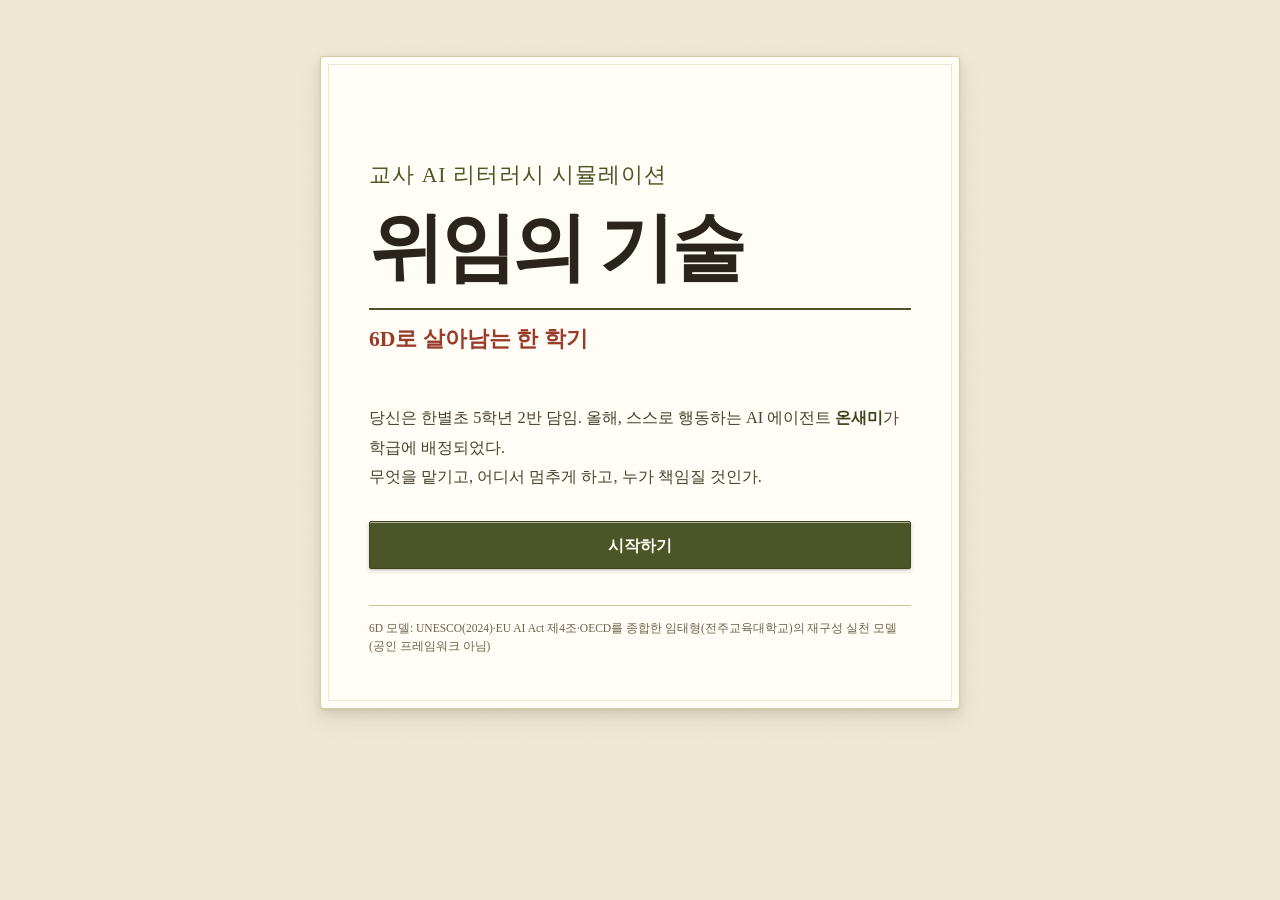
<file: index.html>
<!DOCTYPE html>
<html lang="ko">
<head>
<meta charset="UTF-8">
<meta name="viewport" content="width=device-width, initial-scale=1">
<title>위임의 기술 — 6D로 살아남는 한 학기</title>
<meta name="description" content="AI 시대 교사의 6D 역량(Define·Design·Delegate·Detect·Decide·Disclose)을 훈련하는 시뮬레이션 게임">
<meta property="og:type" content="website">
<meta property="og:title" content="위임의 기술 — 6D로 살아남는 한 학기">
<meta property="og:description" content="AI 에이전트 온새미와 보내는 한 학기. 무엇을 위임하고, 어디서 멈추게 하고, 누가 책임질 것인가 — 교사 AI 리터러시 시뮬레이션.">
<meta property="og:image" content="https://taehyeonglim.github.io/ai-agent-teacher/img/og.jpg">
<meta property="og:url" content="https://taehyeonglim.github.io/ai-agent-teacher/">
<meta name="twitter:card" content="summary_large_image">
<link rel="icon" href="data:image/svg+xml,<svg xmlns=%22http://www.w3.org/2000/svg%22 viewBox=%220 0 100 100%22><text y=%22.9em%22 font-size=%2290%22>🏫</text></svg>">
<link rel="stylesheet" href="css/game.css?v=5">
</head>
<body>
<noscript>이 게임은 자바스크립트가 필요합니다. 브라우저 설정에서 자바스크립트를 켜 주세요.</noscript>
<div id="app"></div>

<script>
// 전역 오류 → 명시적 오류 화면 (빈 화면 금지). 오류 문자열은 textContent로만 삽입한다.
window.addEventListener('error', function (e) {
  var app = document.getElementById('app');
  if (!app) return;
  app.innerHTML =
    '<div class="error-screen">' +
    '<h1>문제가 생겼어요</h1>' +
    '<p>게임을 불러오는 중 오류가 발생했습니다. 새로고침해 주세요.</p>' +
    '<pre></pre>' +
    '</div>';
  app.querySelector('pre').textContent = String(e.message || e.error || '알 수 없는 오류');
});
</script>

<!-- 로드 순서 고정: scoring → engine → 데이터 네임스페이스 → 챕터 → 엔딩 → 부트스트랩 -->
<script src="js/scoring.js?v=5"></script>
<script src="js/review.js?v=5"></script>
<script src="js/engine.js?v=5"></script>
<script src="js/data/chapters.js?v=5"></script>
<script src="js/data/chapter1.js?v=5"></script>
<script src="js/data/chapter2.js?v=5"></script>
<script src="js/data/chapter3.js?v=5"></script>
<script src="js/data/chapter4.js?v=5"></script>
<script src="js/data/chapter5.js?v=5"></script>
<script src="js/data/endings.js?v=5"></script>
<script src="js/data/art.js?v=5"></script>
<script src="js/bootstrap.js?v=5"></script>
</body>
</html>
</file>
<file: css/game.css>
:root {
  --paper-bg:#f0e8d2; --paper-card:#fffdf6; --paper-sunken:#e9dfc2;
  --rule-line:#cdbf95; --ink-900:#2b241d; --ink-700:#4a4030; --ink-500:#6f634e; --ink-300:#ab9d80;
  --olive-800:#3d451f; --olive-700:#4b5528; --olive-600:#5f6b3a; --olive-200:#cdd3ad; --olive-100:#e4e8d6;
  --wax-red-600:#9a3a2a; --brass-600:#b8860b;
  --shadow-card:0 1px 2px rgba(43,36,29,.06),0 4px 10px rgba(43,36,29,.10),0 10px 24px rgba(43,36,29,.08);
  --shadow-button:0 1px 0 rgba(255,255,255,.55) inset,0 1px 1px rgba(43,36,29,.12),0 2px 5px rgba(43,36,29,.18);
  --texture-grain:url("data:image/svg+xml;utf8,<svg xmlns='http://www.w3.org/2000/svg' width='120' height='120'><filter id='n'><feTurbulence type='fractalNoise' baseFrequency='0.9' numOctaves='2' stitchTiles='stitch'/><feColorMatrix type='saturate' values='0'/></filter><rect width='100%25' height='100%25' filter='url(%23n)' opacity='0.05'/></svg>");
}

* { box-sizing: border-box; }

html { min-height: 100%; background: var(--paper-bg); }

body {
  min-width: 320px;
  min-height: 100vh;
  margin: 0;
  color: var(--ink-900);
  background-color: var(--paper-bg);
  background-image: var(--texture-grain);
  font-family: 'Gowun Batang', 'Nanum Myeongjo', Georgia, serif;
  font-size: 16px;
  line-height: 1.8;
}

button { font: inherit; }

#app {
  width: min(100%, 640px);
  min-height: 100vh;
  margin: 0 auto;
  padding: clamp(20px, 6vw, 56px) 16px;
}

.screen,
.error-screen {
  position: relative;
  overflow: hidden;
  padding: clamp(28px, 7vw, 52px) clamp(20px, 6vw, 48px);
  background: var(--paper-card);
  border: 1px solid rgba(205,191,149,.8);
  border-radius: 3px;
  box-shadow: var(--shadow-card);
}

.screen::before,
.error-screen::before {
  position: absolute;
  inset: 7px;
  pointer-events: none;
  content: '';
  border: 1px solid rgba(205,191,149,.38);
}

.screen {
  animation: screen-in .42s ease-out both;
}

.kicker {
  margin: 0 0 8px;
  color: var(--olive-700);
  font-family: 'Nanum Pen Script', 'Gowun Batang', cursive, serif;
  font-size: clamp(1.05rem, 4.5vw, 1.35rem);
  line-height: 1.2;
  letter-spacing: .05em;
}

h1, h2, h4 { margin: 0; color: var(--ink-900); line-height: 1.35; }

h1, h2 {
  font-weight: 700;
  letter-spacing: -.045em;
}

h1 { font-size: clamp(2.45rem, 12vw, 4.7rem); }
h2 { font-size: clamp(1.72rem, 7vw, 2.65rem); }
h4 { font-size: 1.05rem; }

p { margin: 0 0 1.1em; color: var(--ink-700); }
p:last-child { margin-bottom: 0; }

.title-screen { padding-top: clamp(50px, 15vw, 106px); }

.title-screen h1 {
  padding-bottom: 10px;
  border-bottom: 2px solid var(--olive-700);
}

.subtitle {
  margin-top: 10px;
  color: var(--wax-red-600);
  font-size: clamp(1.05rem, 4.4vw, 1.35rem);
  font-weight: 700;
}

.lead {
  margin-top: clamp(28px, 8vw, 44px);
  color: var(--ink-700);
  font-size: 1.02rem;
}

.lead b { color: var(--olive-800); }

.intro-screen h2 { margin-bottom: 1.1rem; }

.chapter-tag {
  display: inline-block;
  margin: 0 0 18px;
  padding: 4px 10px;
  color: var(--olive-800);
  background: var(--olive-100);
  border: 1px solid var(--olive-200);
  border-radius: 999px;
  font-size: .79rem;
  font-weight: 700;
  line-height: 1.35;
  letter-spacing: .04em;
}

.speaker {
  display: inline-block;
  margin: 0 0 12px;
  padding: 2px 10px 3px;
  color: var(--ink-700);
  background: var(--paper-sunken);
  border: 1px solid var(--rule-line);
  border-radius: 2px;
  font-family: 'Nanum Pen Script', 'Gowun Batang', cursive, serif;
  font-size: 1.15rem;
  line-height: 1.2;
}

.speaker-onsaemi {
  color: var(--olive-800);
  background: var(--olive-100);
  border-color: var(--olive-200);
}

.speaker-parent { color: var(--wax-red-600); border-color: rgba(154,58,42,.4); }
.speaker-principal { color: #765300; border-color: rgba(184,134,11,.45); background: #f5e7bd; }

.prompt {
  margin: 28px 0 16px;
  padding: 14px 16px;
  color: var(--ink-900);
  background: var(--paper-sunken);
  border-top: 1px solid var(--rule-line);
  border-bottom: 1px solid var(--rule-line);
  font-weight: 700;
  line-height: 1.65;
}

.chosen {
  margin: 0 0 24px;
  padding: 11px 14px;
  color: var(--olive-800);
  background: linear-gradient(90deg, var(--olive-100), rgba(228,232,214,.22));
  border-left: 4px solid var(--olive-600);
  font-size: .95rem;
  line-height: 1.65;
}

.actions {
  display: grid;
  gap: 10px;
  margin-top: 30px;
}

.actions.choices { margin-top: 0; gap: 12px; }

.btn {
  width: 100%;
  min-height: 48px;
  padding: 10px 16px;
  cursor: pointer;
  color: var(--ink-700);
  background: var(--paper-card);
  border: 1px solid var(--rule-line);
  border-radius: 2px;
  box-shadow: var(--shadow-button);
  font-weight: 700;
  line-height: 1.45;
  text-align: center;
  transition: transform .16s ease, background-color .16s ease, box-shadow .16s ease, border-color .16s ease;
}

.btn-primary {
  color: #fffdf6;
  background: var(--olive-700);
  border-color: var(--olive-800);
}

.btn-choice {
  min-height: 56px;
  padding: 14px 16px;
  color: var(--ink-900);
  text-align: left;
  white-space: normal;
}

.btn:hover {
  background: #fffef9;
  border-color: var(--olive-600);
  box-shadow: 0 1px 0 rgba(255,255,255,.7) inset, 0 3px 7px rgba(43,36,29,.2);
  transform: translateY(-1px);
}

.btn-primary:hover { color: #fffdf6; background: var(--olive-800); }

.btn:active {
  box-shadow: 0 1px 2px rgba(43,36,29,.16) inset;
  transform: translateY(1px);
}

.btn:focus-visible { outline: 3px solid rgba(184,134,11,.58); outline-offset: 3px; }

.ending-title { color: var(--olive-800); }

.title-desc {
  margin-top: 14px;
  color: var(--ink-500);
  font-size: 1.03rem;
}

.radar {
  display: grid;
  place-items: center;
  margin: 30px 0;
  padding: 18px 8px;
  background: var(--paper-sunken);
  border-top: 1px solid var(--rule-line);
  border-bottom: 1px solid var(--rule-line);
}

.ending-screen .radar svg { display: block; width: 100%; max-width: 320px; height: auto; }
.radar svg text { fill: var(--ink-700); font-family: 'Gowun Batang', 'Nanum Myeongjo', serif; }

.rx-list { display: grid; gap: 14px; }

.rx {
  padding: 18px;
  background: var(--paper-card);
  border: 1px solid var(--rule-line);
  border-radius: 2px;
  box-shadow: 0 2px 5px rgba(43,36,29,.07);
}

.rx h4 { margin-bottom: 8px; color: var(--olive-800); }
.rx p { font-size: .93rem; line-height: 1.65; }

.action30 {
  margin-top: 12px !important;
  padding-top: 10px;
  color: var(--wax-red-600) !important;
  border-top: 1px dashed var(--rule-line);
  font-weight: 700;
}

footer.credit {
  margin-top: 36px;
  padding-top: 14px;
  color: var(--ink-500);
  border-top: 1px solid var(--rule-line);
  font-size: .72rem;
  line-height: 1.55;
}

.error-screen {
  margin: clamp(20px, 8vh, 80px) auto;
  border-color: rgba(154,58,42,.52);
  border-left: 6px solid var(--wax-red-600);
}

.error-screen h1 { color: var(--wax-red-600); font-size: clamp(1.7rem, 7vw, 2.35rem); }
.error-screen p { margin-top: 14px; }
.error-screen pre {
  overflow: auto;
  margin: 18px 0 0;
  padding: 12px;
  color: #6c281f;
  background: #f8e3dc;
  border: 1px solid rgba(154,58,42,.25);
  font-family: ui-monospace, SFMono-Regular, Menlo, monospace;
  font-size: .8rem;
  white-space: pre-wrap;
}

@keyframes screen-in {
  from { opacity: 0; transform: translateY(8px); }
  to { opacity: 1; transform: translateY(0); }
}

@media (min-width: 641px) {
  #app { padding-inline: 0; }
  .screen, .error-screen { border-radius: 4px; }
}

@media (prefers-reduced-motion: reduce) {
  *, *::before, *::after { scroll-behavior: auto !important; transition-duration: .01ms !important; animation-duration: .01ms !important; animation-iteration-count: 1 !important; }
}

/* ----- 장면 삽화 ----- */
.scene-art {
  margin: 0 0 var(--space-5, 20px);
  border: 1px solid var(--ink-100, #ddd2b2);
  border-radius: 8px;
  overflow: hidden;
  background: var(--paper-sunken, #e9dfc2);
  box-shadow: 0 1px 3px rgba(43, 36, 29, 0.10);
}
.scene-art img {
  display: block;
  width: 100%;
  height: auto;
  aspect-ratio: 3 / 2;
  object-fit: cover;
}

/* ----- 복기 화면 ----- */
.review-item {
  background: var(--paper-card, #fffdf6);
  border: 1px solid var(--ink-100, #ddd2b2);
  border-radius: 10px;
  padding: var(--space-5, 20px);
  margin: 0 0 var(--space-4, 16px);
}
.review-item.regret {
  border-left: 4px solid var(--brass-600, #b8860b);
}
.review-meta {
  font-size: 0.8rem;
  color: var(--ink-400, #8c7f66);
  margin-bottom: 6px;
}
.review-prompt {
  font-weight: 700;
  color: var(--ink-800, #3a3226);
  margin-bottom: 8px;
}
.axis-chips { margin: 10px 0 0; display: flex; flex-wrap: wrap; gap: 6px; }
.axis-chip {
  font-size: 0.78rem;
  padding: 3px 10px;
  border-radius: 999px;
  border: 1px solid var(--ink-100, #ddd2b2);
  color: var(--ink-500, #6f634e);
  background: var(--paper-50, #fffdf6);
}
.axis-chip.pos { border-color: var(--olive-200, #cdd3ad); background: var(--olive-100, #e4e8d6); color: var(--olive-800, #3d451f); }
.axis-chip.neg { border-color: #e5c4b8; background: var(--wax-red-100, #f0d9cf); color: var(--wax-red-700, #7a2e22); }
.review-note {
  margin: 10px 0 0;
  font-size: 0.88rem;
  color: var(--ink-600, #5c5140);
}
.review-note.risk { color: var(--wax-red-700, #7a2e22); }

/* ----- 검수 반영: 포커스·에필로그·점수 목록·재시작 ----- */
.screen:focus { outline: none; }
.screen-top {
  display: flex;
  justify-content: space-between;
  align-items: center;
  gap: 8px;
  margin-bottom: var(--space-3, 12px);
}
.btn-inline {
  background: none;
  border: none;
  padding: 4px 6px;
  font-size: 0.78rem;
  color: var(--ink-400, #8c7f66);
  cursor: pointer;
  text-decoration: underline dotted;
}
.btn-inline:hover { color: var(--wax-red-700, #7a2e22); }
.epilogue {
  border-left: 3px solid var(--olive-200, #cdd3ad);
  padding-left: var(--space-4, 16px);
  margin: var(--space-4, 16px) 0;
  color: var(--ink-700, #4a4030);
  font-style: italic;
}
.radar-scores {
  list-style: none;
  padding: 0;
  margin: 6px auto var(--space-6, 24px);
  max-width: 340px;
}
.radar-scores li {
  padding: 6px 2px;
  border-bottom: 1px dotted var(--rule-line, #cdbf95);
  font-size: 0.9rem;
  color: var(--ink-600, #5c5140);
}
.radar-scores li b { color: var(--olive-700, #4b5528); }
.score-caption {
  margin: var(--space-4, 16px) auto 4px;
  max-width: 340px;
  font-size: 0.82rem;
  color: var(--ink-500, #6f634e);
}
.score-row { display: flex; justify-content: space-between; align-items: baseline; gap: 8px; }
.score-val { display: flex; align-items: baseline; gap: 8px; }
.band { font-size: 0.76rem; white-space: nowrap; color: var(--ink-500, #6f634e); }
.band-high { color: var(--olive-700, #4b5528); }
.band-low { color: var(--wax-red-600, #9a3a2a); }
.axis-def { margin: 2px 0 4px; font-size: 0.8rem; line-height: 1.5; color: var(--ink-500, #6f634e); }
.rx-head { margin: 0 0 12px; font-size: 0.92rem; color: var(--ink-700, #4a4030); }

/* ----- 2차 개선: 온보딩·도감·복기 대안 ----- */
.d6-grid {
  display: grid;
  grid-template-columns: repeat(auto-fit, minmax(240px, 1fr));
  gap: var(--space-3, 12px);
  margin: var(--space-5, 20px) 0;
}
.d6-card {
  position: relative;
  background: var(--paper-card, #fffdf6);
  border: 1px solid var(--ink-100, #ddd2b2);
  border-radius: 10px;
  padding: 14px 16px 12px 44px;
}
.d6-card .d6-num {
  position: absolute;
  left: 14px;
  top: 14px;
  width: 22px;
  height: 22px;
  border-radius: 50%;
  background: var(--olive-100, #e4e8d6);
  color: var(--olive-800, #3d451f);
  font-size: 0.8rem;
  display: flex;
  align-items: center;
  justify-content: center;
}
.d6-card b { color: var(--olive-800, #3d451f); }
.d6-card p { margin: 4px 0 0; font-size: 0.88rem; color: var(--ink-600, #5c5140); }
.collection {
  margin: var(--space-6, 24px) 0;
  padding: var(--space-4, 16px);
  background: var(--paper-sunken, #e9dfc2);
  border-radius: 10px;
}
.collection-head { font-weight: 700; color: var(--ink-800, #3a3226); margin-bottom: 8px; }
.collection-chips { display: flex; flex-wrap: wrap; gap: 6px; }
.title-chip {
  font-size: 0.8rem;
  padding: 4px 12px;
  border-radius: 999px;
  background: var(--paper-card, #fffdf6);
  color: var(--ink-300, #ab9d80);
  border: 1px dashed var(--ink-200, #cabfa0);
}
.title-chip.got {
  color: var(--olive-800, #3d451f);
  border: 1px solid var(--olive-200, #cdd3ad);
  background: var(--olive-100, #e4e8d6);
}
.collection-hint { margin: 10px 0 0; font-size: 0.85rem; color: var(--ink-500, #6f634e); }
.alts { margin-top: 10px; font-size: 0.88rem; }
.alts summary { cursor: pointer; color: var(--olive-700, #4b5528); }
.alts ul { margin: 8px 0 0; padding-left: 18px; color: var(--ink-600, #5c5140); }
</file>
